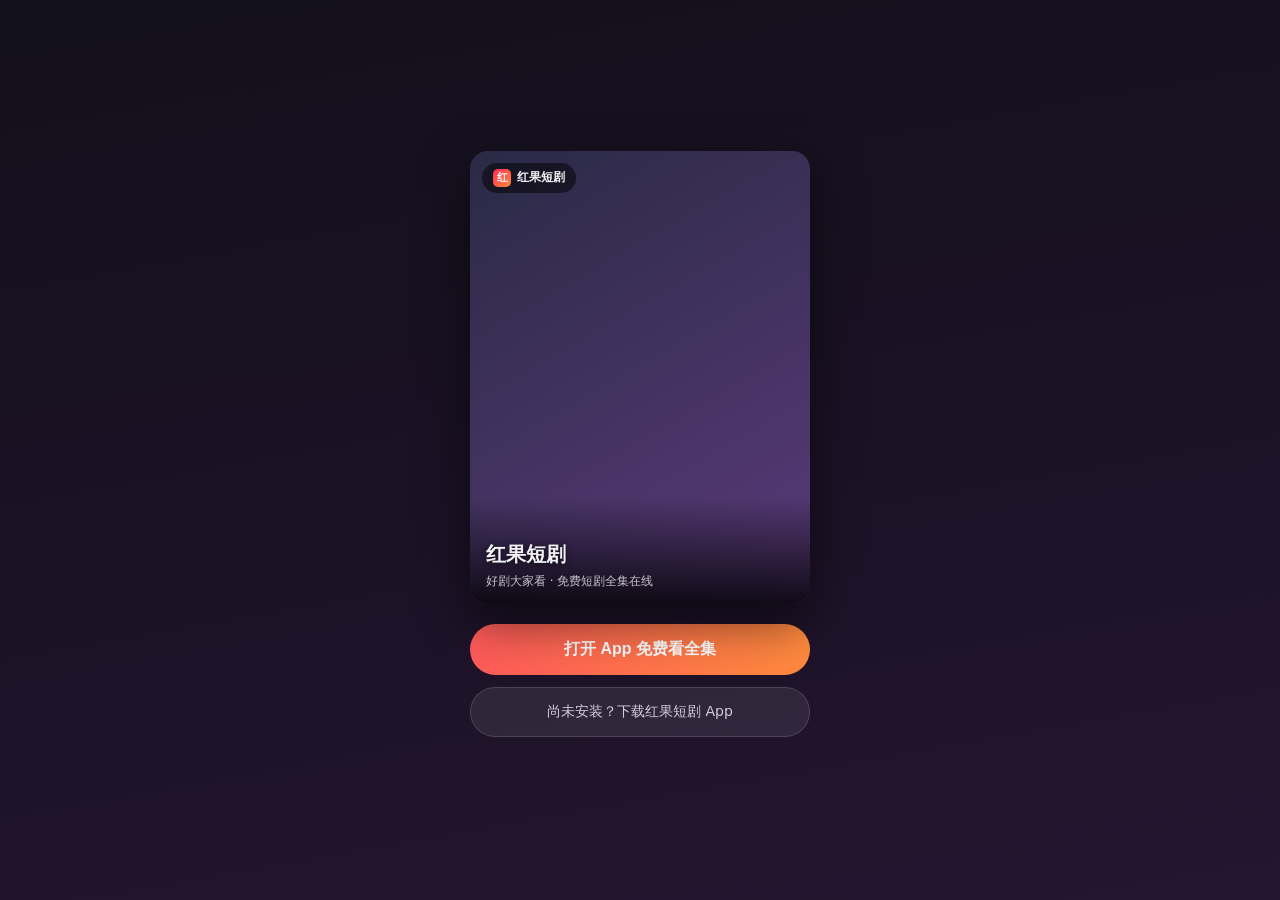
<file: share.html>
<!DOCTYPE html>
<html lang="zh-CN">
<head>
<meta charset="UTF-8">
<meta name="viewport" content="width=device-width,initial-scale=1.0">
<title>红果短剧 · 分享</title>
<style>
:root{--red:#ff2d55}
*{box-sizing:border-box;margin:0}
body{font-family:"PingFang SC","Microsoft YaHei",system-ui,sans-serif;background:linear-gradient(170deg,#12101a,#1c1226 55%,#241530);color:#f2f2f5;min-height:100vh;display:flex;align-items:center;justify-content:center;padding:22px}
.card{max-width:340px;width:100%}
.poster{position:relative;width:100%;aspect-ratio:3/4;border-radius:18px;overflow:hidden;background:linear-gradient(150deg,#2a2a45,#5a3a7a);box-shadow:0 18px 50px rgba(0,0,0,.55)}
.poster img{position:absolute;inset:0;width:100%;height:100%;object-fit:cover}
.poster .mask{position:absolute;left:0;right:0;bottom:0;padding:44px 16px 14px;background:linear-gradient(transparent,rgba(0,0,0,.82))}
.poster h1{font-size:20px;font-weight:800;line-height:1.35;word-break:break-all;text-shadow:0 1px 6px rgba(0,0,0,.6)}
.poster .sub{font-size:12px;color:rgba(255,255,255,.75);margin-top:5px}
.badge{position:absolute;top:12px;left:12px;display:flex;align-items:center;gap:6px;padding:6px 11px;border-radius:20px;background:rgba(0,0,0,.5);backdrop-filter:blur(6px);font-size:12px;font-weight:600}
.badge .dot{width:18px;height:18px;border-radius:5px;background:linear-gradient(135deg,var(--red),#ff8a3d);display:flex;align-items:center;justify-content:center;font-size:11px;font-weight:800}
.btns{margin-top:20px}
.btn{display:block;width:100%;padding:15px;border-radius:28px;font-size:16px;font-weight:700;text-decoration:none;text-align:center;margin-bottom:12px}
.btn-go{background:linear-gradient(90deg,#ff5a5a,#ff8a3d);color:#fff;border:none}
.btn-dl{background:rgba(255,255,255,.08);color:#cfcfda;border:1px solid rgba(255,255,255,.14);font-weight:500;font-size:14px}
.tip{font-size:12.5px;color:#9a9aa6;line-height:1.9;margin-top:6px;background:rgba(255,255,255,.05);border:1px solid rgba(255,255,255,.08);border-radius:14px;padding:13px 15px;display:none}
.tip b{color:#ffb0b0}
</style>
</head>
<body>
<div class="card">
  <div class="poster" id="poster">
    <div class="badge"><span class="dot">红</span>红果短剧</div>
    <img id="cover" alt="" style="display:none">
    <div class="mask"><h1 id="title">红果短剧</h1><div class="sub" id="sub">好剧大家看 · 免费短剧全集在线</div></div>
  </div>
  <div class="btns">
    <button class="btn btn-go" id="open">打开 App 免费看全集</button>
    <a class="btn btn-dl" id="dl" href="https://github.com/jifenghahacao/hongguo-tv/releases/latest">尚未安装？下载红果短剧 App</a>
    <div class="tip" id="tip">
      <b>微信内打开：</b>点右上角「···」→「在浏览器打开」，即可自动跳转 App 直达本剧。<br>
      已安装 App 的手机在浏览器中会<b>直接打开 App</b>，无需任何网页。
    </div>
  </div>
</div>
<script>
(function () {
  var q = new URLSearchParams(location.search);
  var id = q.get("id") || "";
  var t = q.get("t") || "";
  if (t) {
    // Title arrives base64url-encoded to keep the shared link short.
    try {
      var b64 = t.replace(/-/g, "+").replace(/_/g, "/");
      while (b64.length % 4) b64 += "=";
      t = decodeURIComponent(escape(atob(b64)));
    } catch (e) { /* keep raw */ }
  }
  var c = "";
  if (t) { document.getElementById("title").textContent = "《" + t + "》"; document.title = t + " · 红果短剧"; }  // Cover cannot ride in the link (signed URLs are huge and expire), so
  // best-effort: scrape the official detail page for its og:image via a CORS
  // relay. Any failure silently keeps the branded gradient.
  if (id && /^\d{6,32}$/.test(id)) {
    var target = "https://hongguoduanju.com/detail?series_id=" + id;
    fetch("https://api.allorigins.win/raw?url=" + encodeURIComponent(target))
      .then(function (r) { return r.text(); })
      .then(function (h) {
        var m = /property="og:image"[^>]*content="([^"]+)"/.exec(h) || /content="([^"]+)"[^>]*property="og:image"/.exec(h);
        if (m && /^https:\/\//.test(m[1])) {
          var im = document.getElementById("cover");
          im.onerror = function () { im.remove(); };
          im.src = m[1].replace(/&amp;/g, "&"); im.style.display = "block";
        }
      }).catch(function () { });
  }
  var deep = "hongguo://series/" + encodeURIComponent(id);
  function tryOpen() { location.href = deep; }
  document.getElementById("open").addEventListener("click", tryOpen);
  if (navigator.userAgent.toLowerCase().indexOf("micromessenger") !== -1) {
    document.getElementById("tip").style.display = "block";
  } else if (id) {
    setTimeout(tryOpen, 400);
  }
})();
</script>
</body>
</html>
</file>
